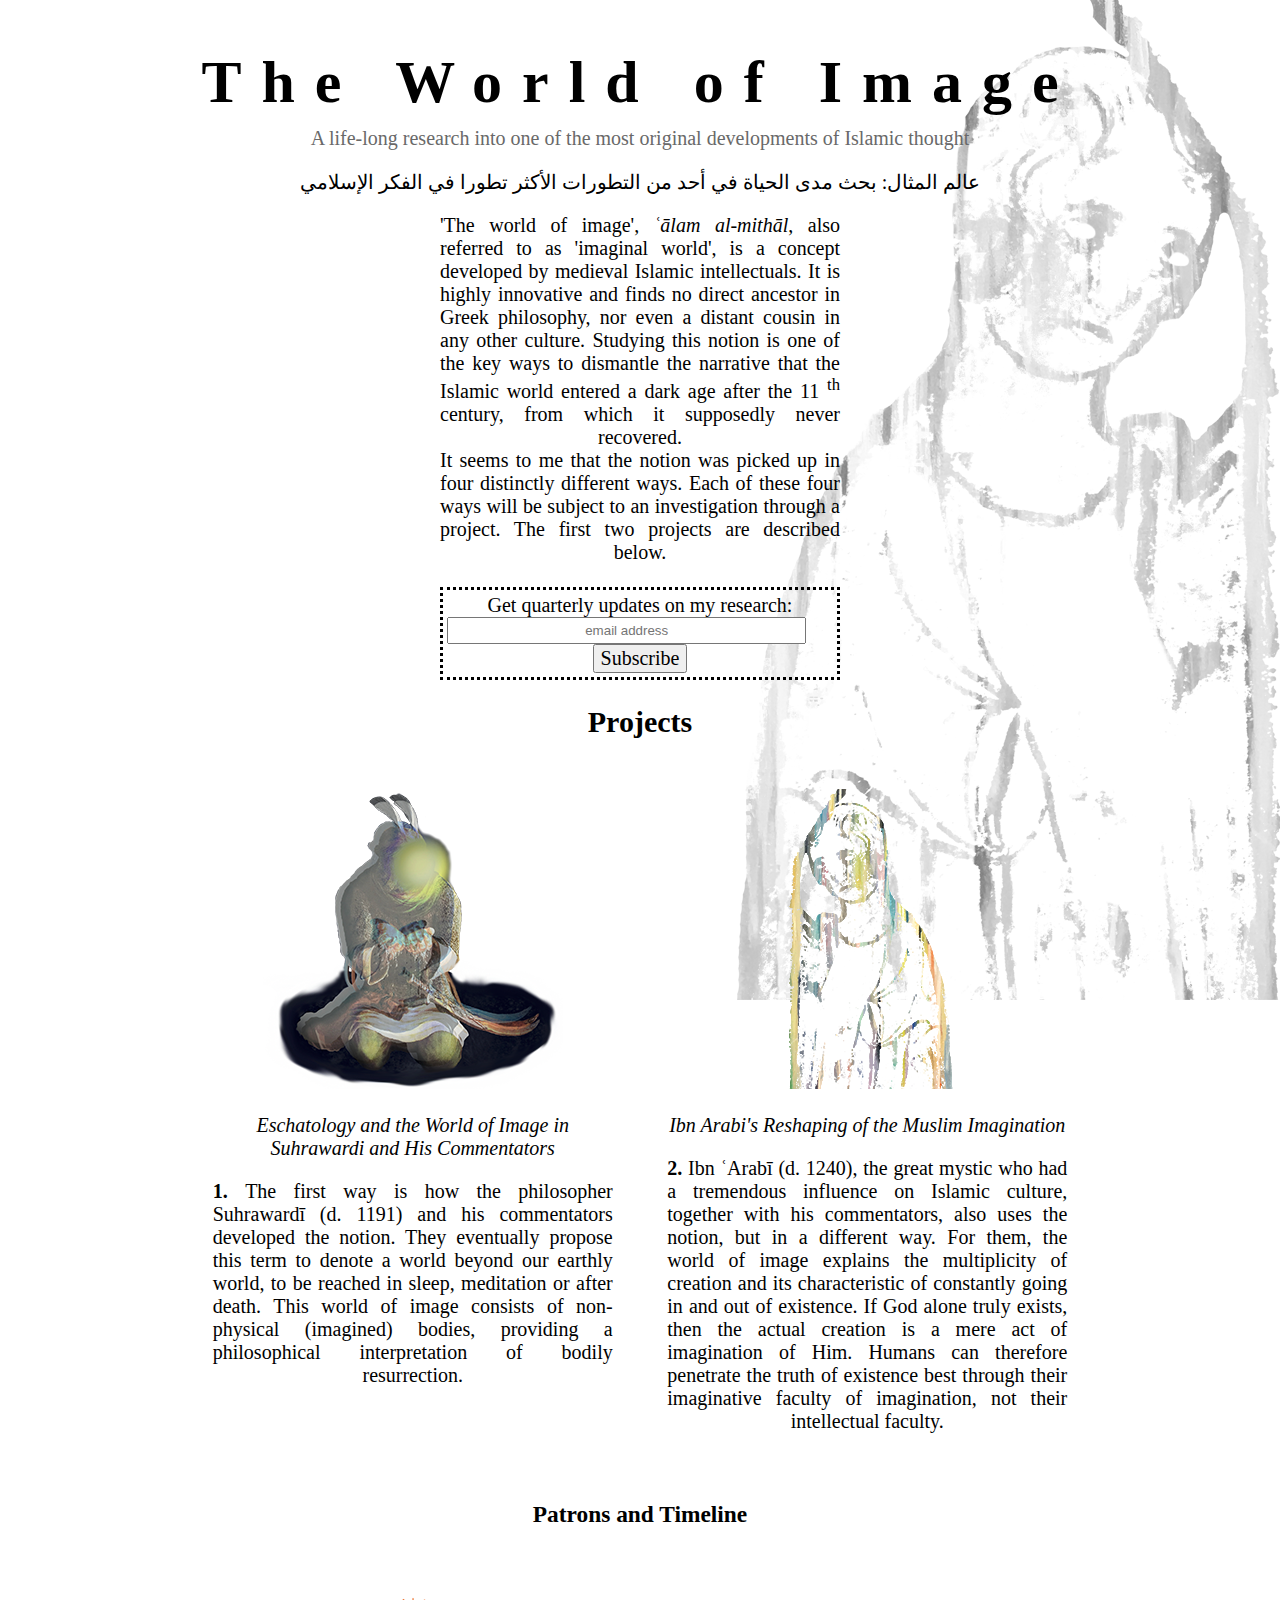
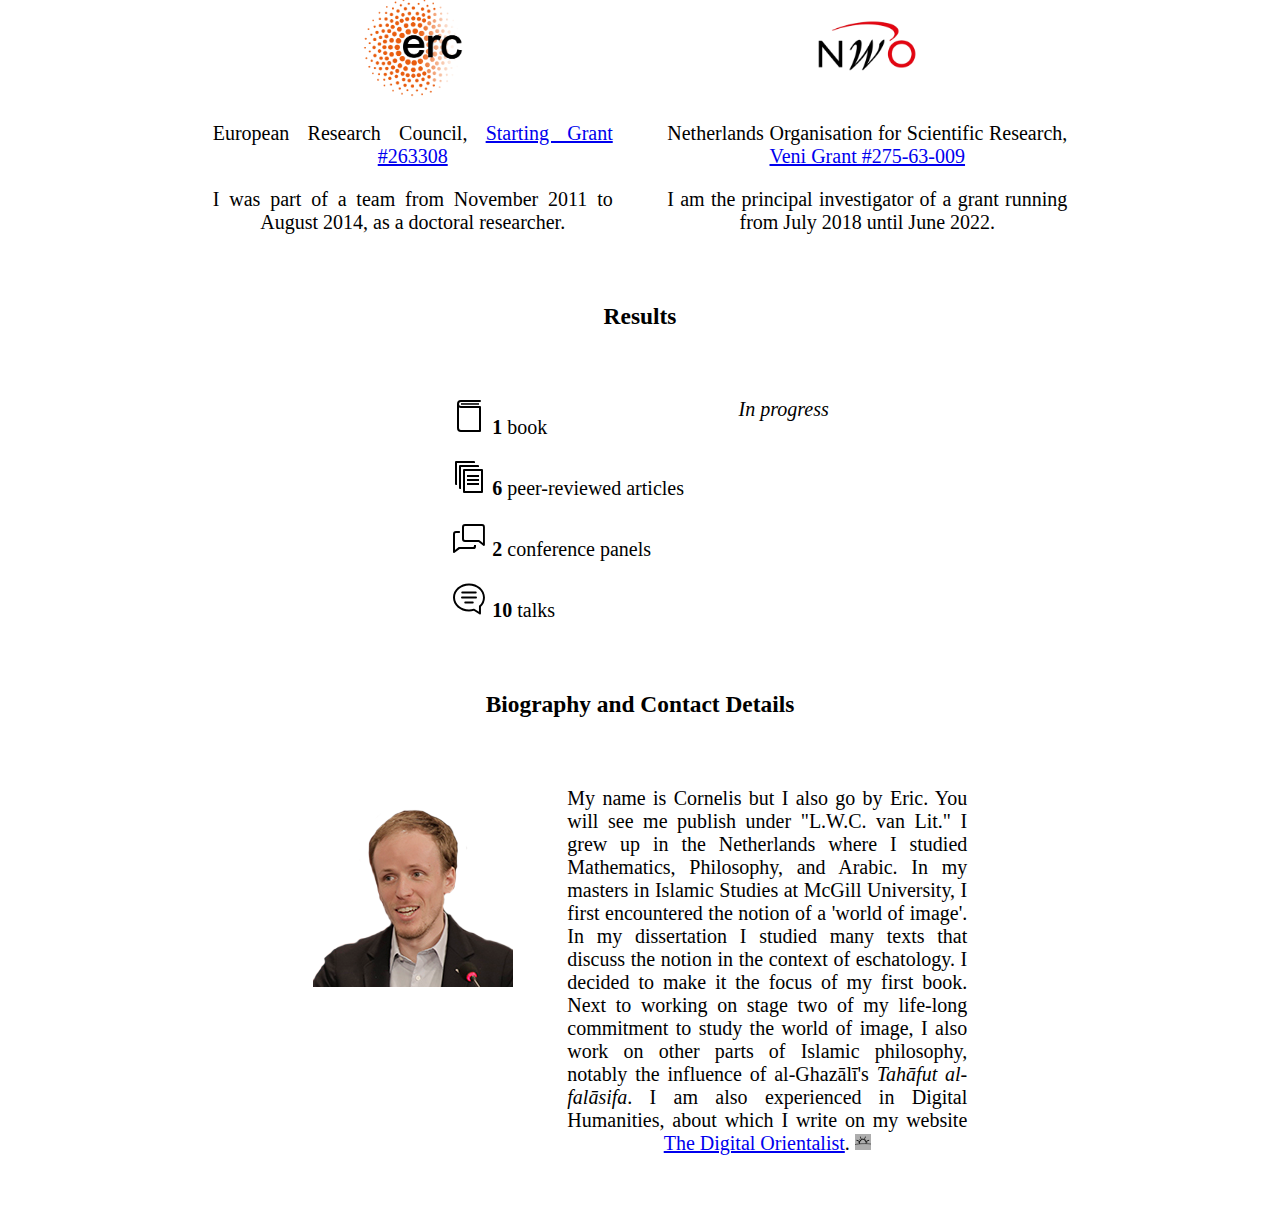
<file: index.html>
<!DOCTYPE html>
<html lang="en">

<head>
    <meta charset="UTF-8">
    <meta name="viewport" content="width=device-width, initial-scale=1.0">
    <meta http-equiv="X-UA-Compatible" content="ie=edge">

    <LINK href="woistyle.css" type=text/css rel=stylesheet>

    <title>The World of Image - Research by L.W. Cornelis van Lit</title>
</head>

<body>



    <div id="headSpace"></div>
    <div id="headTitle">The World of Image</div>
    <div id="subTitle">A life-long research into one of the most original developments of Islamic thought</div>
    <div id="arabicTitle">
        <p>عالم المثال: بحث مدى الحياة في أحد من التطورات الأكثر تطورا في الفكر الإسلامي</p>

        <div class="normalText justifiedCentered">
            'The world of image',
            <i>ʿālam al-mithāl</i>, also referred to as 'imaginal world', is a concept developed by medieval Islamic intellectuals.
            It is highly innovative and finds no direct ancestor in Greek philosophy, nor even a distant cousin in any other
            culture. Studying this notion is one of the key ways to dismantle the narrative that the Islamic world entered
            a dark age after the 11
            <sup>th</sup> century, from which it supposedly never recovered.
            <br> It seems to me that the notion was picked up in four distinctly different ways. Each of these four ways will
            be subject to an investigation through a project. The first two projects are described below.
            <br>
            <br>
            
            <div id="mc_embed_signup" style="border:dotted">
                <form action="https://github.us18.list-manage.com/subscribe/post?u=e9155c3353e3690aa2c14ff72&amp;id=225acc696e" method="post"
                    id="mc-embedded-subscribe-form" name="mc-embedded-subscribe-form" class="validate" target="_blank" novalidate>
                    <div id="mc_embed_signup_scroll" style="padding: 4px">
                        <label for="mce-EMAIL">Get quarterly updates on my research:</label>
                        <input type="email" value="" style="display:block; width:90%; padding: 4px" name="EMAIL" id="mce-EMAIL" placeholder="email address" required>
                        <!-- real people should not fill this in and expect good things - do not remove this or risk form bot signups-->
                        <div style="position: absolute; left: -5000px;" aria-hidden="true">
                            <input type="text" name="b_e9155c3353e3690aa2c14ff72_225acc696e" tabindex="-1" value="">
                        </div>
                        <div class="clear" >
                            <input type="submit" class="normalText" value="Subscribe" name="subscribe" id="mc-embedded-subscribe" class="button">
                        </div>
                    </div>
                </form>
            </div>

            
        </div>
    </div>


    <div class="normalText">
        <h2>Projects</h2>
    </div>

    <div class="container">
        <div class="left-div normalText">
            <img src="WoISuhrPersonOnlySmall.png" alt="" class="image" onclick="window.open('suhrawardi/suhrawardi.html', '_parent')">

            <p>
                <i>Eschatology and the World of Image in Suhrawardi and His Commentators</i>
            </p>
            <div class="justifiedCentered">
                <p>
                    <b>1. </b>The first way is how the philosopher Suhrawardī (d. 1191) and his commentators developed the notion.
                    They eventually propose this term to denote a world beyond our earthly world, to be reached in sleep,
                    meditation or after death. This world of image consists of non-physical (imagined) bodies, providing
                    a philosophical interpretation of bodily resurrection.</p>
            </div>
        </div>
        <div class="right-div normalText">
            <img src="WoIIbnArPersonOnlySmall.png" alt="" class="image" onclick="window.open('ibnarabi/ibnarabi.html', '_parent')">

            <p>
                <i>Ibn Arabi's Reshaping of the Muslim Imagination</i>
            </p>
            <div class="justifiedCentered">
                <p>
                    <b>2. </b>Ibn ʿArabī (d. 1240), the great mystic who had a tremendous influence on Islamic culture, together
                    with his commentators, also uses the notion, but in a different way. For them, the world of image explains
                    the multiplicity of creation and its characteristic of constantly going in and out of existence. If God
                    alone truly exists, then the actual creation is a mere act of imagination of Him. Humans can therefore
                    penetrate the truth of existence best through their imaginative faculty of imagination, not their intellectual
                    faculty.
                </p>
            </div>
        </div>
    </div>

    <div class="normalText">
        <h3>Patrons and Timeline</h3>
    </div>

    <div class="container">
        <div class="left-div normalText justifiedCentered">
            <p align="center">
                <img src="ERC_logo.png" alt="" height="100px">
            </p>
            <p>
                European Research Council,
                <a href="https://cordis.europa.eu/project/rcn/96536_en.html">Starting Grant #263308</a>
            </p>
            <p>I was part of a team from November 2011 to August 2014, as a doctoral researcher.</p>
        </div>
        <div class="right-div normalText justifiedCentered">
            <p align="center">
                <img src="NWO_Logo.png" alt="" height="100px">
            </p>
            <p>
                Netherlands Organisation for Scientific Research,
                <a href="https://www.nwo.nl/onderzoek-en-resultaten/onderzoeksprojecten/i/36/29736.html">Veni Grant #275-63-009</a>
            </p>
            <p>I am the principal investigator of a grant running from July 2018 until June 2022.</p>
        </div>
    </div>

    <div class="normalText">
        <h3>Results</h3>
    </div>

    <div class="container">
        <div class="left-div normalText leftAligned">

            <p>
                <img src="book-line.svg">
                <b> 1</b> book</p>
            <p>
                <img src="file-group-line.svg">
                <b> 6</b> peer-reviewed articles</p>
            <p>
                <img src="talk-bubbles-line.svg">
                <b> 2</b> conference panels</p>
            <p>
                <img src="chat-bubble-line.svg">
                <b> 10</b> talks</p>
        </div>
        <div class="right-div normalText leftAligned">

            <p>
                <i>In progress</i>
            </p>

        </div>
    </div>

    <div class="normalText">
        <h3>Biography and Contact Details</h3>
    </div>

    <div class="container">
        <div class="left-div normalText">
            <p>
                <img src="headshot.png" alt="" class="image" onclick="window.open('https://digitalorientalist.com/about-cornelis-van-lit/', '_parent')">
            </p>
        </div>
        <div class="right-div normalText justifiedCentered">
            <p>My name is Cornelis but I also go by Eric. You will see me publish under "L.W.C. van Lit." I grew up in the Netherlands
                where I studied Mathematics, Philosophy, and Arabic. In my masters in Islamic Studies at McGill University,
                I first encountered the notion of a 'world of image'. In my dissertation I studied many texts that discuss
                the notion in the context of eschatology. I decided to make it the focus of my first book. Next to working
                on stage two of my life-long commitment to study the world of image, I also work on other parts of Islamic
                philosophy, notably the influence of al-Ghazālī's
                <i>Tahāfut al-falāsifa</i>. I am also experienced in Digital Humanities, about which I write on my website
                <a href="http://www.digitalorientalist.com/">The Digital Orientalist</a>.
                <img src="iconDigOr.svg" class="image" height="16" id="digitalOrientalistTip"
                    onclick="window.open('http://www.digitalorientalist.com/')" onmouseover="this.src='iconDigOrOrange.svg'"
                    onmouseout="this.src='iconDigOr.svg'" /> </p>
        </div>
    </div>


</body>

</html>
</file>
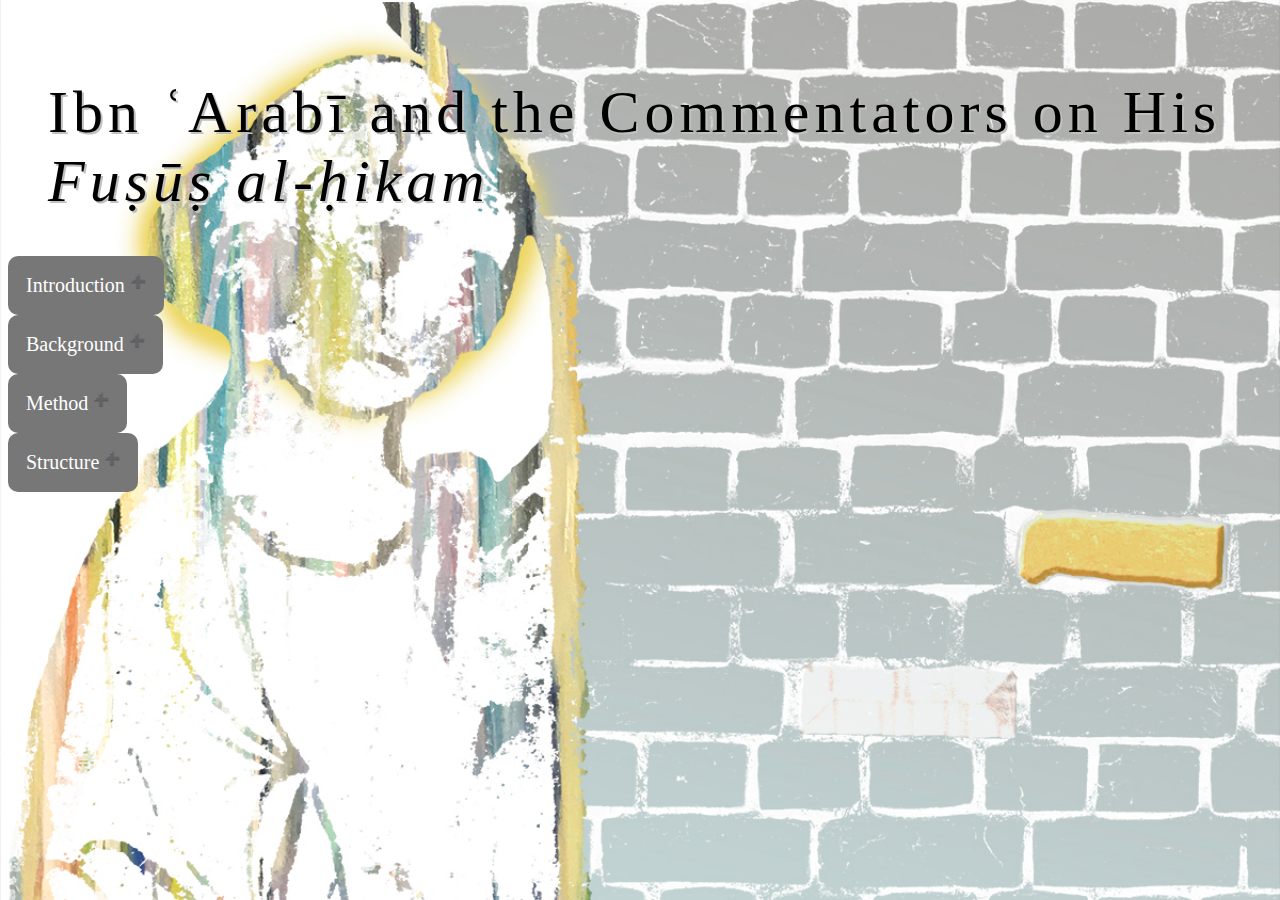
<file: ibnarabi/ibnarabi.html>
<!DOCTYPE html>
<html lang="en">

<head>
    <meta charset="UTF-8">
    <meta name="viewport" content="width=device-width, initial-scale=1.0">
    <meta http-equiv="X-UA-Compatible" content="ie=edge">
    <LINK href="ibnarabistyle.css" type=text/css rel=stylesheet>
    <title>The World of Image in Suhrawardi and His Commentators</title>
</head>

<body>
    <div id="headSpace"></div>
    <div id="headTitle">Ibn ʿArabī and the Commentators on His
        <i>Fuṣūṣ al-ḥikam</i>
    </div>

    <div class="contains">

        <button class="collapsible">Introduction</button>
        <div class="content normalText">
            The role of pre-modern mystical Islam, known as Sufism, on the formation of today’s variety in Islam is perhaps more significant
            than was thought before. In the provocative book What is Islam?, Shahab Ahmed argued that Ibn ʿArabī (d. 1240),
            a central Sufi intellectual, had a lasting and pervasive impact on Islamic culture. Even more remarkable, Khaled
            El-Rouayheb has recently argued that the followers of Ibn ʿArabī were responsible for enkindling the reformist
            movement called Salafism, which is at the root of many of today’s geopolitical issues concerning the Islamic
            world. Both authors propose their theses with broad strokes, resulting in tantalizing questions more than definitive
            answers. This hesitant attitude is understandable, as the state of knowledge on Ibn ʿArabī’s influence is rudimentary,
            mostly still hidden in manuscripts. My project, Ibn ʿArabī’s Reshaping of the Muslim Imagination, aims to give
            substance to this claim, by investigating Ibn ʿArabī’s key idea of the imagination, and the influence it had
            on later thinkers up until today. For Ibn ʿArabī, imagination explains the multiplicity of creation and its characteristic
            of constantly going in and out of existence. For him, God alone truly exists; the actual creation is a mere act
            of imagination of Him. Humans can therefore penetrate the truth of existence best through their imaginative faculty
            of imagination, not their intellectual faculty. This reconceptualization of what imagination is and what it can
            do are nothing short of revolutionary, as has been pointed out before. In my previous research, I happened to
            notice that crucial elements of Ibn ʿArabī’s thinking on the imagination appear in dozens of texts throughout
            the centuries up until today, from all corners of the Islamic world, and from a variety of disciplines. It is
            tempting to read this as evidence of a lively ongoing debate, but in my doctoral research I interpreted a similar
            phenomenon differently, thereby arguing for a far reduced influence of another thinker as has been assumed before.
            Whatever the case may turn out to be for Ibn ʿArabī, by following the elements of this doctrine in texts of poetry,
            mysticism, theology, and philosophy, the social network underlying this influence can be uncovered. With this,
            we are one important step closer to understand the role of Sufism in early-modern Islam, and its influence on
            contemporary Islam.

        </div>
        <button class="collapsible">Background
        </button>
        <div class="content normalText">
            Ibn ʿArabī was born in 1165 in Murcia, Spain and died in Damascus in 1240. He travelled extensively, most famously to Mecca
            which inspired him to write the massive ‘The Meccan conquests’ (al-Futuhat al-Makkiyya), which in a recent edition
            runs to 12 big volumes. He wrote his other famous work in Damascus and called it ‘The ringstones of wisdom (al-Fusus
            al-hikam), which is a frustratingly terse book. Both works seemed to have been an instant sensation, arguing
            for an entirely new system of thought that nevertheless cohered to traditional Islamic notions. His writings
            can be called ‘theoretical Sufism,’ meaning that Ibn ʿArabī was a mystic and wrote from within the Sufi paradigm,
            yet did not restrict himself to manuals of ascetic practice and love poetry, but spent most of his ink on the
            big philosophical questions such as ‘what is existence,’ and ‘what is knowledge.’ At the center of Ibn ʿArabī’s
            thought is the idea that only God exists; something that later became known as wahdat al-wujud: the unity of
            existence. Everything else is ambiguous; both existence and non-existence can be applied to them. Everything
            other than God is therefore called ‘absolute imagination’ (khayal mutlaq). He invents two other notions. One
            is our own faculty of imagination, now called ‘the attached imagination’ (khayal mutassil). In between these
            two stands ‘the detached imagination’ (khayal munfasil). This is a realm that has a bridging function (as an
            isthmus, barzakh) between the spiritual, immaterial part of being and the bodily, material part of it. Ibn ʿArabī
            became known as al-shaykh al-akbar, “the greatest mystic.” Soon after him, a commentary tradition proliferated,
            which seems to number in the hundreds, written up until today. The most influential ones have been edited, and
            in preliminary research I found out that in the first two centuries after Ibn ʿArabī, there was a lively debate
            about how to formalize and further develop his thinking on the imagination. In my doctoral research I investigated
            post-classical Islamic philosophy, on a topic in eschatology that touched on the notion of imagination. This
            led me to stumble upon dozens of authors from all walks of life using Ibn ʿArabī’s notion. They are as diverse
            as the sufi ʿAbd al-Karīm Jīlī, the Shīʿī theologian Sayyid Ḥaydar Āmulī, the Ottoman intellectual Shams al-Dīn
            Fanārī, the Indian reformist thinker Shāh Walī Allāh’s, and the late Supreme Leader of Iran Ayatollah Khomeini.

        </div>
        <button class="collapsible">Method</button>
        <div class="content normalText">
            I adopt a two-pronged strategy: close reading and distant reading. Close reading requires little elaboration, as it is simply
            the strategy to read one source closely, often focusing only on certain parts of a source or even just a few
            sentences, rephrasing the contents in modern language in order to clarify and analyze it. Its goal is to understand
            the text as fully as possible, not only for the ideas it is proposing and the arguments it is making, but also
            the argumentation strategies that underlie it and the motivations to include or exclude certain terms, arguments,
            and topics. Distant reading is, as I have appropriated it, a combination of Digital Humanities and Literary Theory,
            by which I string together texts that exhibit a certain textual fragment such as a technical term or a sentence.
            The implementation is a mixed strategy of database searches and going through printed and manuscript material
            by hand. Islamic Studies is still transitioning to incorporate digital tools in research and in this project
            I will develop new methodological approaches, especially in trying to automatize searches to a greater degree
            than is possible now. The goal of distant reading is twofold: 1) to find new, unexpected sources that prove to
            be relevant for further close reading, 2) to understand which text influenced which, eventually establishing
            a genealogy of how all texts relate to each other. I use databases such as al-Maktaba al-Shamila and Noorlib
            which combined contain between ten to fifteen thousand works. I shall subsequently look through editions of important
            texts from poetry, mysticism, theology, and philosophy. In particular, I shall draw from Ibn ʿArabī’s corpus
            and the edited commentaries thereon. Additionally, I shall look up manuscripts of unedited commentaries which
            are from the first two centuries. I have experience with accessing manuscript collections such as Leiden, Berlin,
            Istanbul, and Tehran and expect no problem here. In total I would be looking through thousands of digital texts,
            hundreds of printed texts, and dozens of manuscripts. This is manageable because I already know the key concepts
            and key ideas I need to look for. Thus, for the digital texts I only look at passages with certain technical
            terms such as khayal munfasil or barzakh. For the printed sources a similar reductive strategy applies: the primary
            place where imagination is discussed is predictable. For example, the commentaries upon Fusus al-hikam all discuss
            imagination in the chapter called “The Ringstone of Joseph.”

        </div>
        <button class="collapsible">Structure</button>
        <div class="content normalText">
            The outcome is a book, two articles, and two conferences. The book consists of two parts: one on Ibn ʿArabī ‘s commentators,
            and one on the authors at large influenced by him. In the first part I focus on the commentaries from the 13th
            and 14th century (19 in total). This has never been done before, indeed many of these texts have never been used
            in modern scholarship. I supplement the discussion with commentaries from later centuries, that are either highly
            influential or provide an interesting alternative point of view. In the second part I describe the distant reading
            techniques that I have utilized, I describe and analyze the social network that comes forth from this, and I
            discuss two or three important cases. One article examines the influence on poetry. I base my selection on suggestions
            from secondary literature. Another article examines the influence on contemporary Islamic thinking, in particular
            how Ibn ʿArabī’s concept of imagination is used for identity building by both Western and Muslim thinkers. In
            one conference I wish to invite scholars in the Netherlands to reflect on the connection between premodern and
            modern Islam, especially as this relates to Salafism. In another conference I wish to invite international scholars
            on Ibn ʿArabī and his position in post-classical Islamic thought.

        </div>

    </div>


    <script>
        var coll = document.getElementsByClassName("collapsible");
        var i;

        for (i = 0; i < coll.length; i++) {
            coll[i].addEventListener("click", function () {

                this.classList.toggle("active");
                var content = this.nextElementSibling;
                if (content.style.maxHeight) {
                    content.style.maxHeight = null;
                } else {
                    content.style.maxHeight = content.scrollHeight + "px";
                }
            });
        }
    </script>

</body>

</html>
</file>
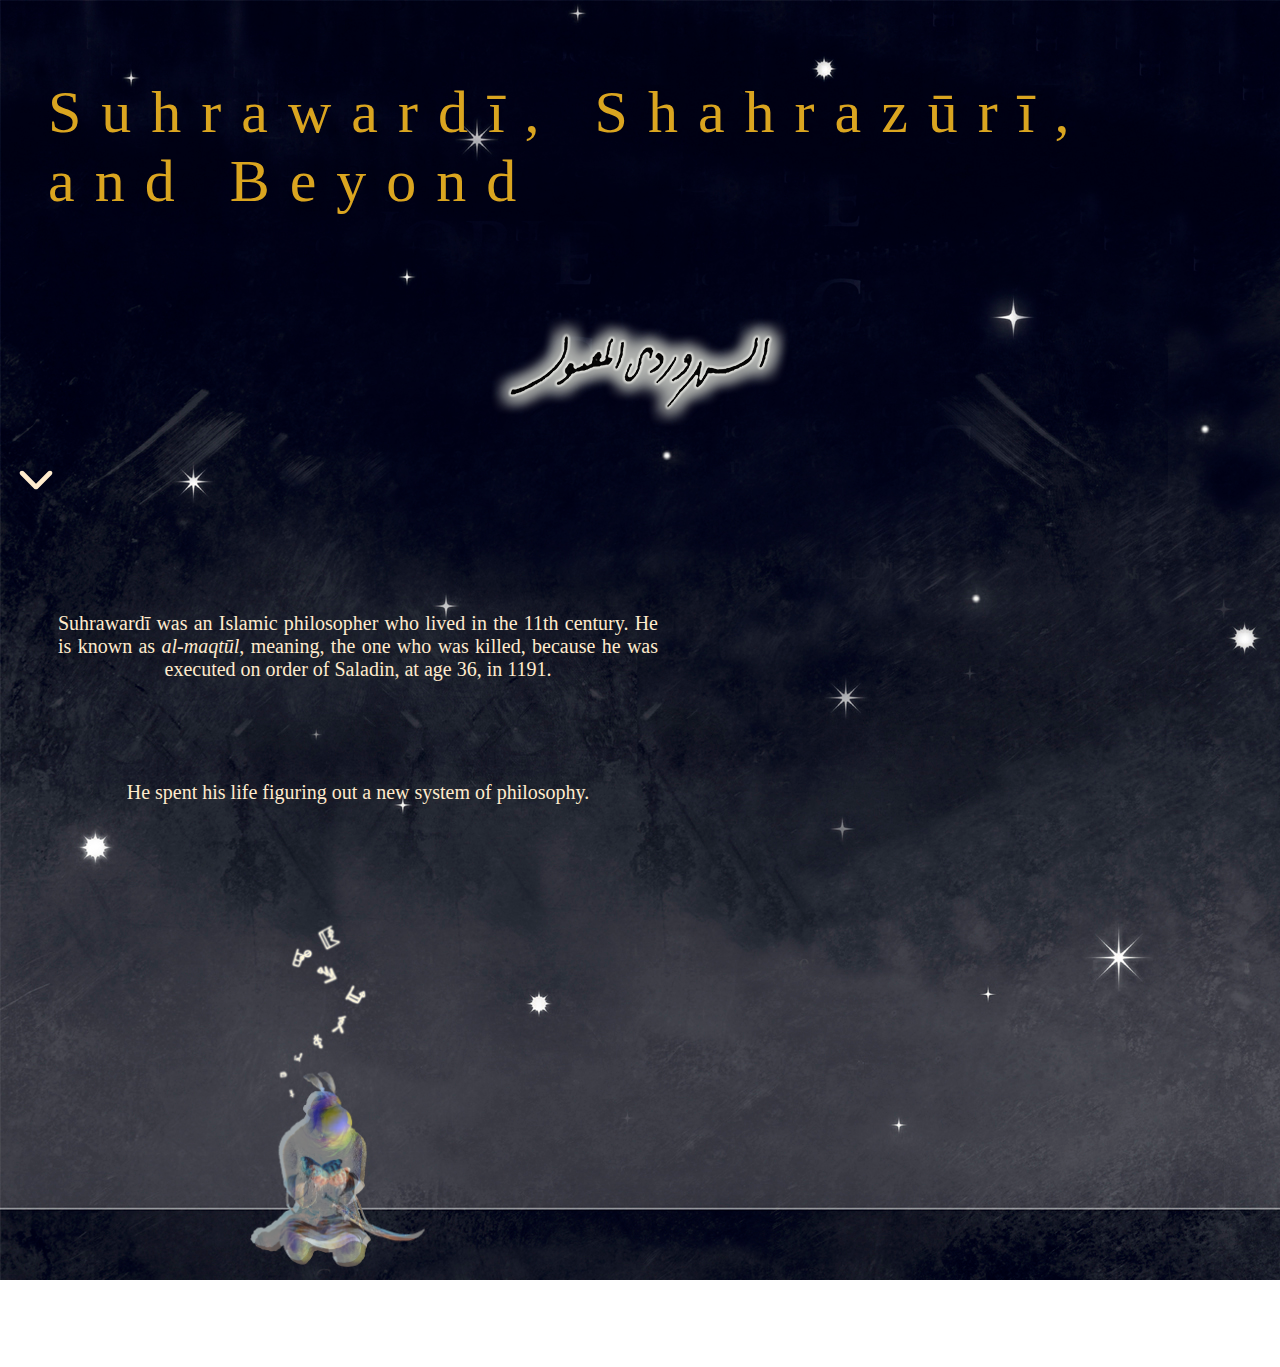
<file: suhrawardi/suhrawardi.html>
<!DOCTYPE html>
<html lang="en">

<head>
    <meta charset="UTF-8">
    <meta name="viewport" content="width=device-width, initial-scale=1.0">
    <meta http-equiv="X-UA-Compatible" content="ie=edge">
    <LINK href="suhrawardistyle.css" type=text/css rel=stylesheet>
    <title>The World of Image in Suhrawardi and His Commentators</title>
</head>

<body>
    <div class="scroll-container">
        <div class="scroll-area">
            <div id="headSpace"></div>
            <div id="headTitle">Suhrawardī, Shahrazūrī, and Beyond</div>
            <div id="headSpace"></div>
            <div id="headSpace"></div>
            <div class="normalText">
                <img src="almaqtul.png">
            </div>
            
            <div class="headSpace arrow bounce">
    
                <img src="Arrow-down.svg" height="96" width="56px" style="fill:antiquewhite">
                  </div>
            <div id="headSpace"></div>
        </div>

        <div class="scroll-area">
            <div class="leftAligned">
                Suhrawardī was an Islamic philosopher who lived in the 11th century. He is known as
                <i>al-maqtūl</i>, meaning, the one who was killed, because he was executed on order of Saladin, at age 36, in
                1191.
            </div>
        </div>
        <div class="scroll-area">
            <div class="leftAligned">
                He spent his life figuring out a new system of philosophy.
            </div>
        </div>
        <div class="scroll-area">
            <div class="leftAligned">
                <img src="meditation.png" height="400px">
            </div>
        </div>

    </div>
</body>

</html>
</file>
<file: woistyle.css>
body {
  background-color: white;  
  background-image: url("WoIIbnArPersonOnlyBG.png");
    background-repeat: no-repeat;
    background-position: right top;
    background-attachment: fixed;
    background-blend-mode: luminosity;
}

#headSpace{
    width: auto;
    height: 30px;
}
#headTitle{
    margin: 0 auto;
    max-width: auto;
    text-align: center;
    padding: 10px;
    font-family: Cambria, Cochin, Georgia, Times, 'Times New Roman', serif;
    font-size: 60px;
    letter-spacing: 20px;
    font-weight: bold;
}
#subTitle{
    margin: 0 auto;
    max-width: auto;
    text-align: center;
    font-family: Cambria, Cochin, Georgia, Times, 'Times New Roman', serif;
    font-size: 20px;
    color: dimgrey;
}
#arabicTitle{
    margin: 0 auto;
    max-width: auto;
    text-align: center;
    font-family: 'Droid Arabic Kufi', serif;
    font-size: 20px;
}

.normalText{
    margin: 0 auto;
    max-width: 400px;
    text-align: center;
    font-family: Cambria, Cochin, Georgia, Times, 'Times New Roman', serif;
    font-size: 20px;
}
.justifiedCentered{
    text-align: justify;
    -moz-text-align-last: center;
    text-align-last: center;
}

.leftAligned{
    text-align: left;
}

.container{
     text-align: center;
}

.left-div{
     display: inline-block;
     max-width: 400px;
     vertical-align: top;
     padding: 2%;
}

.right-div{
     display: inline-block;
     max-width: 400px;
     padding: 2%;
}

@media screen and (max-width: 800px) 
{
     .left-div, .right-div
     {
          max-width: 100%;
     }
}

/*  */

 /* Parallax base styles
  --------------------------------------------- */

  .parallax {
    height: 100vh;
    overflow-x: hidden;
    overflow-y: auto;
    -webkit-perspective: 300px;
    perspective: 300px;  
  }

  .parallax__group {
    position: relative;
    height: 100vh;
    -webkit-transform-style: preserve-3d;
    transform-style: preserve-3d;
  }

  .parallax__layer {
    position: absolute;
    top: 0;
    left: 0;
    right: 0;
    bottom: 0;
  }

  .parallax__layer--fore {
    -webkit-transform: translateZ(90px) scale(.7);
    transform: translateZ(90px) scale(.7);
    z-index: 1;
  }

  .parallax__layer--base {
    -webkit-transform: translateZ(0);
    transform: translateZ(0);
    z-index: 4;
  }

  .parallax__layer--back {
    -webkit-transform: translateZ(-300px) scale(2);
    transform: translateZ(-300px) scale(2);
    z-index: 3;
  }

  .parallax__layer--deep {
    -webkit-transform: translateZ(-600px) scale(3);
    transform: translateZ(-600px) scale(3);
    z-index: 2;
  }

.image:hover{
  background-image:
  radial-gradient(
    circle farthest-side,
    rgb(226, 235, 110),  
    rgba(255,255,255,0)
  );
  cursor: pointer;
}


  #group1 {
    z-index: 4; /* slide over group 2 */
  }

  #group2 {
    z-index: 3; /* slide under groups 1 and 3 */
  }



  #group3 {
    z-index: 4; /* slide over group 2 and 4 */
    background-color: white;
  }
  

  #group4 {
    z-index: 5; /* slide under group 3 and 5 */
  }
</file>
<file: ibnarabi/ibnarabistyle.css>
body {
    background-image: url("WoIIbnAr.jpg");
    background-repeat: no-repeat;
    background-size: cover;
    background-position: center center;
    background-attachment: fixed;
}

#headSpace{
    width: auto;
    height: 30px;
}
#headTitle{
    margin: 0 auto;
    max-width: auto;
    text-align: left;
    padding: 40px;
    font-family: Cambria, Cochin, Georgia, Times, 'Times New Roman', serif;
    font-size: 60px;
    letter-spacing: 5px;
    text-shadow: 2px 2px silver;
    color: black;
}
#subTitle{
    margin: 0 auto;
    max-width: auto;
    text-align: center;
    font-family: Cambria, Cochin, Georgia, Times, 'Times New Roman', serif;
    font-size: 20px;
    color: dimgrey;
}
#arabicTitle{
    margin: 0 auto;
    max-width: auto;
    text-align: center;
    font-family: 'Droid Arabic Kufi', serif;
    font-size: 20px;
}

.normalText{
  position: absolute;
  left: 50px;
    margin: 50px;
    max-width: 700px;
    text-align: justify;
    padding: 5px;
    font-family: Cambria, Cochin, Georgia, Times, 'Times New Roman', serif;
    font-size: 20px;
    background-color: rgba(255,255,255,0.7);
    border-radius: 10px;
}
.justifiedCentered{
    text-align: justify;
    -moz-text-align-last: center;
    text-align-last: center;
}

.leftAligned{
    text-align: left;
}

.container{
     text-align: center;
}

.left-div{
     display: inline-block;
     max-width: 400px;
     vertical-align: top;
     padding: 2%;
}

.right-div{
     display: inline-block;
     max-width: 400px;
     padding: 2%;
}

@media screen and (max-width: 800px) 
{
     .left-div, .right-div
     {
          max-width: 100%;
     }
}

.collapsible {
  background-color: #777;
  font-family: Cambria, Cochin, Georgia, Times, 'Times New Roman', serif;
    font-size: 20px;
    font-style: bold;
  color: white;
  cursor: pointer;
  padding: 18px;
  max-width: 600px;
  border: none;
  text-align: left;
  outline: none;
  border-radius: 10px;
}

.active, .collapsible:hover {
  background-color: #555;
}
.contains{
  align-content: right;
  max-width: 200px;
}

.content {
  padding: 0 18px;
  max-height: 0;
  overflow: hidden;
  transition: max-height 0.2s ease-out;
  background-color: #f1f1f1;
}

  .collapsible:after {
    content: '\02795'; /* Unicode character for "plus" sign (+) */
    font-size: 13px;
    color: white;
    float: right;
    margin-left: 5px;
}

.active:after {
    content: "\2796"; /* Unicode character for "minus" sign (-) */
}
</file>
<file: suhrawardi/suhrawardistyle.css>
body {
    background-image: url("Van_Lit_Cover_Image5.jpg");
    background-repeat: no-repeat;
    background-position: right top;
    background-attachment: fixed;
}

#headSpace{
    width: auto;
    height: 30px;
}
#headTitle{
    margin: 0 auto;
    max-width: auto;
    text-align: left;
    padding: 40px;
    font-family: Cambria, Cochin, Georgia, Times, 'Times New Roman', serif;
    font-size: 60px;
    letter-spacing: 20px;
    color: goldenrod;
}
#subTitle{
    margin: 0 auto;
    max-width: auto;
    text-align: center;
    font-family: Cambria, Cochin, Georgia, Times, 'Times New Roman', serif;
    font-size: 20px;
    color: dimgrey;
}
#arabicTitle{
    margin: 0 auto;
    max-width: auto;
    text-align: center;
    font-family: 'Droid Arabic Kufi', serif;
    font-size: 20px;
}

.normalText{
    margin: 0 auto;
    max-width: 400px;
    text-align: center;
    font-family: Cambria, Cochin, Georgia, Times, 'Times New Roman', serif;
    font-size: 20px;
}
.justifiedCentered{
    text-align: justify;
    -moz-text-align-last: center;
    text-align-last: center;
}

.leftAligned{
    
  text-align: justify;
    -moz-text-align-last: center;
    text-align-last: center;
    padding: 50px;
    font-family: Cambria, Cochin, Georgia, Times, 'Times New Roman', serif;
    font-size: 20px;
    color: blanchedalmond;
    max-width: 600px;
}

.container{
     text-align: center;
}

.left-div{
     display: inline-block;
     max-width: 400px;
     vertical-align: top;
     padding: 2%;
}

.right-div{
     display: inline-block;
     max-width: 400px;
     padding: 2%;
}

@media screen and (max-width: 800px) 
{
     .left-div, .right-div
     {
          max-width: 100%;
     }
}

/*  */

 /* Parallax base styles
  --------------------------------------------- */

  .parallax {
    height: 100vh;
    overflow-x: hidden;
    overflow-y: auto;
    -webkit-perspective: 300px;
    perspective: 300px;  
  }

  .parallax__group {
    position: relative;
    height: 100vh;
    -webkit-transform-style: preserve-3d;
    transform-style: preserve-3d;
  }

  .parallax__layer {
    position: absolute;
    top: 0;
    left: 0;
    right: 0;
    bottom: 0;
  }

  .parallax__layer--fore {
    -webkit-transform: translateZ(90px) scale(.7);
    transform: translateZ(90px) scale(.7);
    z-index: 1;
  }

  .parallax__layer--base {
    -webkit-transform: translateZ(0);
    transform: translateZ(0);
    z-index: 4;
  }

  .parallax__layer--back {
    -webkit-transform: translateZ(-300px) scale(2);
    transform: translateZ(-300px) scale(2);
    z-index: 3;
  }

  .parallax__layer--deep {
    -webkit-transform: translateZ(-600px) scale(3);
    transform: translateZ(-600px) scale(3);
    z-index: 2;
  }

.image:hover{
  background-image:
  radial-gradient(
    circle farthest-side,
    rgb(226, 235, 110),  
    rgba(255,255,255,0)
  );
  cursor: pointer;
}


  #group1 {
    z-index: 4; /* slide over group 2 */
  }

  #group2 {
    z-index: 3; /* slide under groups 1 and 3 */
  }



  #group3 {
    z-index: 4; /* slide over group 2 and 4 */
    background-color: white;
  }
  

  #group4 {
    z-index: 5; /* slide under group 3 and 5 */
  }
</file>
